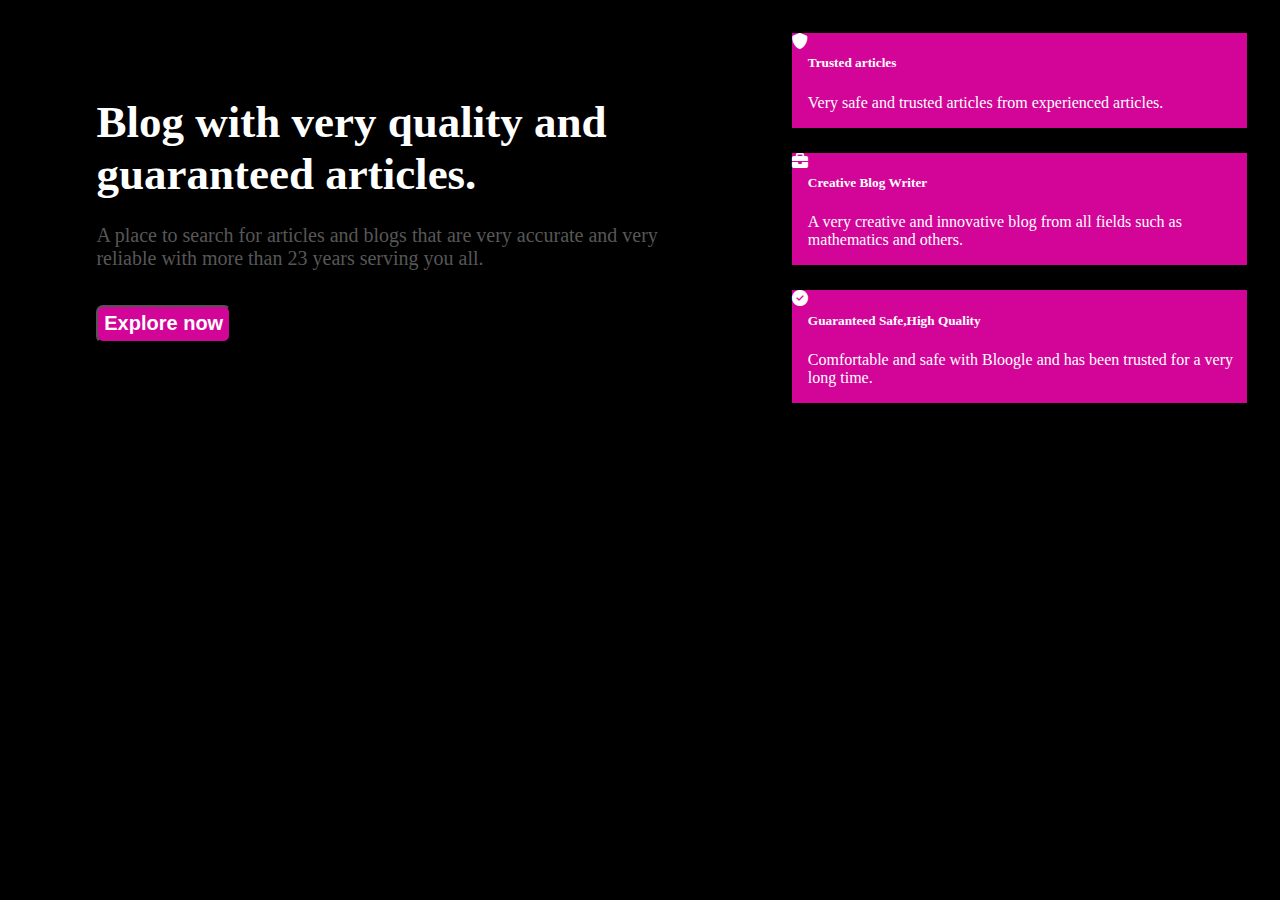
<file: index.html>
<!DOCTYPE html>
<html lang="en">
    <head>
        <meta charset="UTF-8">
        <meta http-equiv="X-UA-Compatible" content="IE-EDGE">
        <meta name="viewport" content="width=device-width,initial-scales=1.0">
        <link rel="stylesheet" href="https://cdnjs.cloudflare.com/ajax/libs/font-awesome/6.4.0/css/all.min.css">
        
        <link rel="preconnect" href="https://fonts.googleapis.com">
        <link rel="preconnect" href="https://fonts.gstatic.com" crossorigin>
        <link href="https://fonts.googleapis.com/css2?family=Poppins&display=swap" rel="stylesheet">
     

    
     
        <link rel="stylesheet" href="style2.css">
        <title>landing page</title>
    </head>
    <body>
        <div class="container">
            <div class="content">
                <div class="heading1">
                    Blog with very quality and guaranteed articles.
                </div>
                <div class="heading2">
                    A place to search for articles and blogs that are very accurate and very reliable with more than 23 years serving you all.</div>
                    <button class="content_button">
                        Explore now</button>
            </div>
            <div class="cards">
                <div class="card w-75">
                    <div class="icon"><i class="fa fa-shield"></i></div>
                    <div class="card-body">
                        <h5 class="card-title">
                            Trusted articles</h5>
                            <p class="card-text">Very safe and trusted articles from experienced articles.</p>
                    </div>

                </div>
                <div class="cards">
                    <div class="card w-75">
                        <div class="icon"><i class="fa fa-briefcase"></i></div>
                        <div class="card-body">
                            <h5 class="card-title">
                                Creative Blog Writer</h5>
                                <p class="card-text">A very creative and innovative blog from all fields such as 
                                    mathematics and others.
                                </p>
                        </div>
    
                    </div>
                    <div class="cards">
                        <div class="card w-75">
                            <div class="icon"><i class="fa fa-check-circle"></i></div>
                            <div class="card-body">
                                <h5 class="card-title">
                                    Guaranteed Safe,High Quality</h5>
                                    <p class="card-text">Comfortable and safe with Bloogle and has been trusted for a very long time.</p>
                            </div>
        
                        </div>
                    </div>
                </div>
            </body>
</html>
</file>
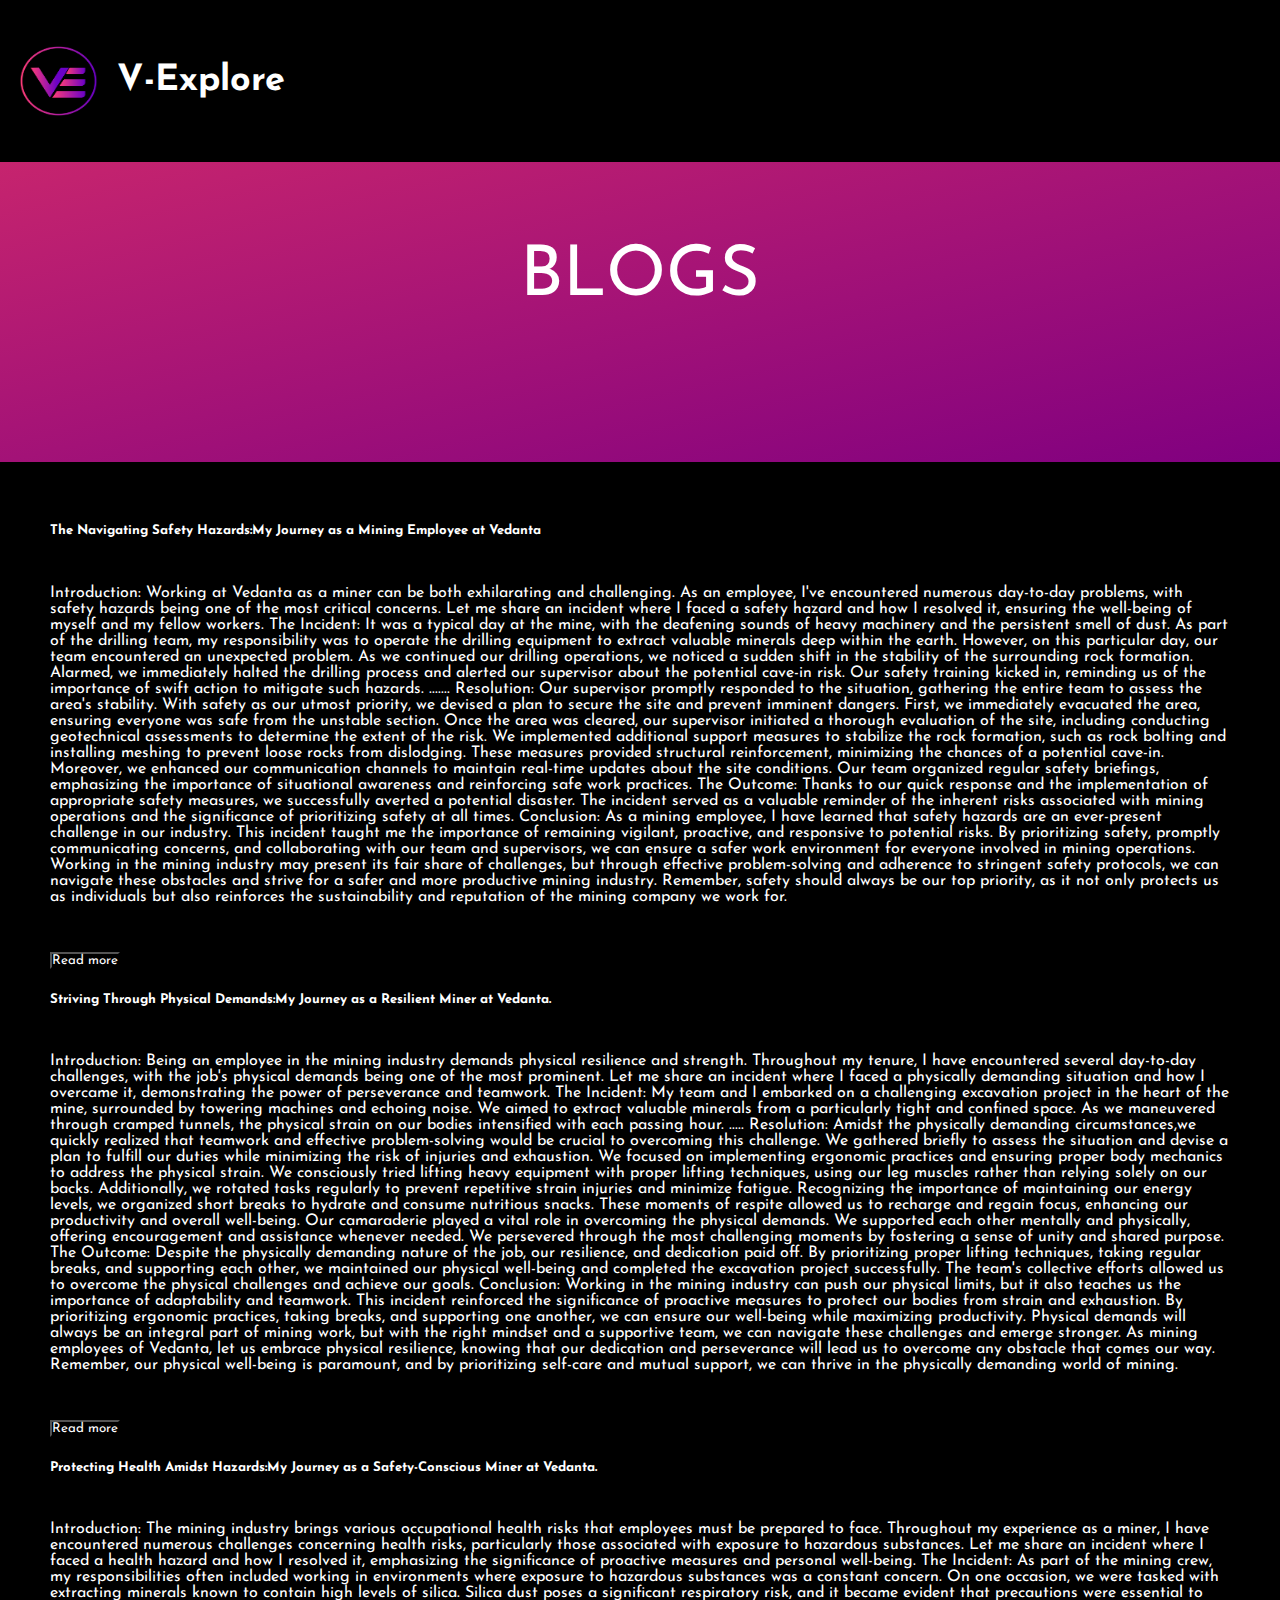
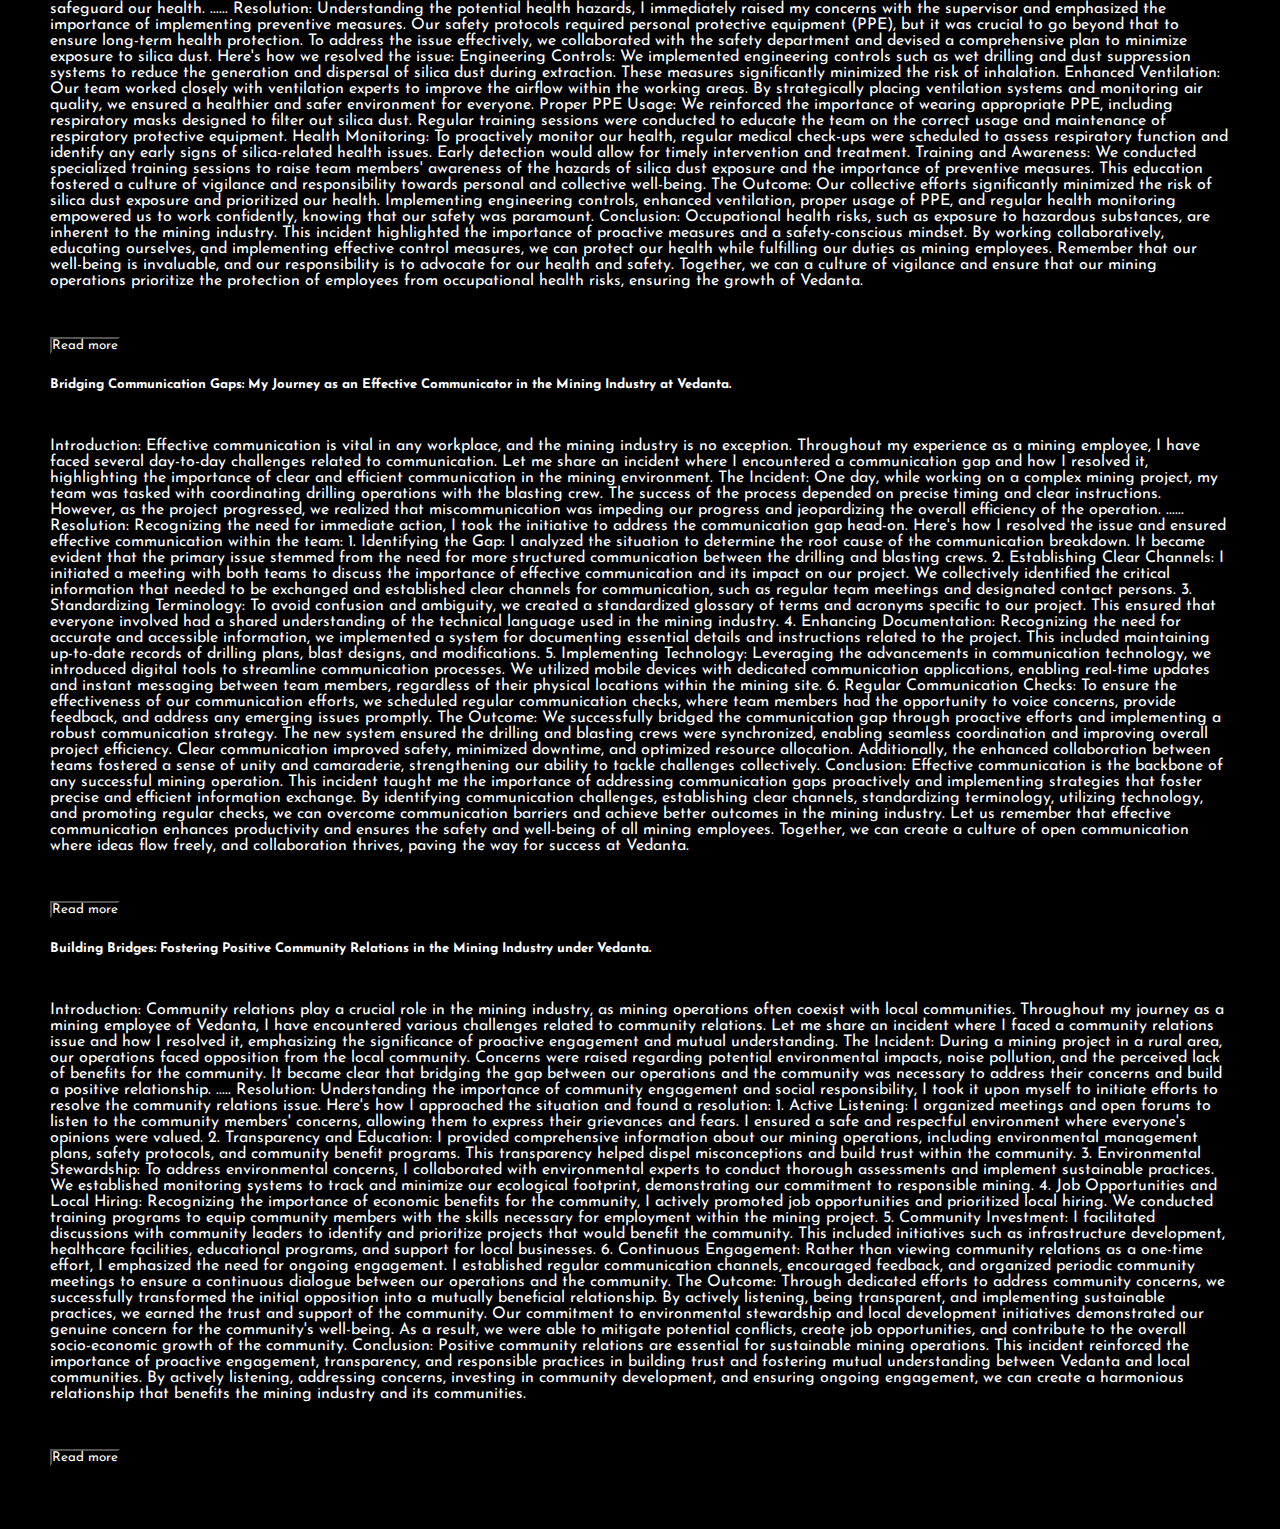
<file: blog.html>
<!DOCTYPE html>
  <html lang="en">
    <head>
        <meta charset="UTF-8">
        <meta name="viewport" content="width=device-width,initial-scale=1.0">
        <meta http-equiv="X-UA-Compatible">
        <link rel="preconnect" href="https://fonts.googleapis.com">
<link rel="preconnect" href="https://fonts.gstatic.com" crossorigin>
<link href="https://fonts.googleapis.com/css2?family=Josefin+Sans:ital,wght@0,100;0,200;1,100;1,200;1,300&display=swap" rel="stylesheet">
<link href="https://cdn.jsdelivr.net/npm/bootstrap@5.0.2/dist/css/bootstrap.min.css" rel="stylesheet" 
         integrity="sha384-EVSTQN3/azprG1Anm3QDgpJLIm9Nao0Yz1ztcQTwFspd3yD65VohhpuuCOmLASjC" crossorigin="anonymous"> 
     <script src="https://cdn.jsdelivr.net/npm/bootstrap@5.0.2/dist/js/bootstrap.bundle.min.js" 
         integrity="sha384-MrcW6ZMFYlzcLA8Nl+NtUVF0sA7MsXsP1UyJoMp4YLEuNSfAP+JcXn/tWtIaxVXM" 
         crossorigin="anonymous"></script>
        <link rel="stylesheet" href="blog.css">
<title>Blog</title>
    </head>
    <style>
      #more {display: none;}
    </style>
    <body>
        <div class="header">
            <div class="headerfirsthalf">
              <div class="logo">
                <img src="logo.png" id="logo">
              </div>
              <div class="companyname">
                V-Explore
              </div>
            </div>
            
        </div>
        <div class="upperbody">
          <span id="upperbodyheading"  >BLOGS</span>     </div>
          <div class="cards">
            <div class="row">
              <div class="col-sm-6">
                <div class="card">
                  <div class="card-body">
                    <h5 class="card-title">The Navigating Safety Hazards:My Journey as a Mining Employee at Vedanta</h5>
                    <p class="card-text">Introduction: Working at Vedanta as a miner can be both exhilarating and challenging. As an employee, I've encountered numerous day-to-day problems, with safety hazards being one of the most critical concerns. Let me share an incident where I faced a safety hazard and how I resolved it, ensuring the well-being of myself and my fellow workers.

                      The Incident: It was a typical day at the mine, with the deafening sounds of heavy machinery and the persistent smell of dust. As part of the drilling team, my responsibility was to operate the drilling equipment to extract valuable minerals deep within the earth. However, on this particular day, our team encountered an unexpected problem.

                      
                      As we continued our drilling operations, we noticed a sudden shift in the stability of the surrounding rock formation. Alarmed, we immediately halted the drilling process and alerted our supervisor about the potential cave-in risk. Our safety training kicked in, reminding us of the importance of swift action to mitigate such hazards.
                      <span id="dots1">.......</span><span id="more1">
                      
                      Resolution: Our supervisor promptly responded to the situation, gathering the entire team to assess the area's stability. With safety as our utmost priority, we devised a plan to secure the site and prevent imminent dangers.
                      
                      First, we immediately evacuated the area, ensuring everyone was safe from the unstable section. Once the area was cleared, our supervisor initiated a thorough evaluation of the site, including conducting geotechnical assessments to determine the extent of the risk.
                      
                      We implemented additional support measures to stabilize the rock formation, such as rock bolting and installing meshing to prevent loose rocks from dislodging. These measures provided structural reinforcement, minimizing the chances of a potential cave-in.
                      
                      Moreover, we enhanced our communication channels to maintain real-time updates about the site conditions. Our team organized regular safety briefings, emphasizing the importance of situational awareness and reinforcing safe work practices.
                      
                      The Outcome: Thanks to our quick response and the implementation of appropriate safety measures, we successfully averted a potential disaster. The incident served as a valuable reminder of the inherent risks associated with mining operations and the significance of prioritizing safety at all times.
                      
                      Conclusion: As a mining employee, I have learned that safety hazards are an ever-present challenge in our industry. This incident taught me the importance of remaining vigilant, proactive, and responsive to potential risks. By prioritizing safety, promptly communicating concerns, and collaborating with our team and supervisors, we can ensure a safer work environment for everyone involved in mining operations.
                      
                      Working in the mining industry may present its fair share of challenges, but through effective problem-solving and adherence to stringent safety protocols, we can navigate these obstacles and strive for a safer and more productive mining industry.
                      Remember, safety should always be our top priority, as it not only protects us as individuals but also reinforces the sustainability and reputation of the mining company we work for.</span></p>
<button onclick="myFunction1()" id="myBtn1">Read more</button>
                  </div>
                </div>

              </div>
              <div class="col-sm-6">
                <div class="card">
                  <div class="card-body">
                    <h5 class="card-title">Striving Through Physical Demands:My Journey as a Resilient Miner at Vedanta.</h5>
                    <p class="card-text">Introduction: Being an employee in the mining industry demands physical resilience and strength. Throughout my tenure, I have encountered several day-to-day challenges, with the job's physical demands being one of the most prominent. Let me share an incident where I faced a physically demanding situation and how I overcame it, demonstrating the power of perseverance and teamwork.

                      The Incident: My team and I embarked on a challenging excavation project in the heart of the mine, surrounded by towering machines and echoing noise. We aimed to extract valuable minerals from a particularly tight and confined space. As we maneuvered through cramped tunnels, the physical strain on our bodies intensified with each passing hour.
                      <span id="dots2">.....</span><span id="more2">
                       


  
                      
                      Resolution: Amidst the physically demanding circumstances,we quickly realized that teamwork and effective problem-solving would be crucial to overcoming this challenge. We gathered briefly to assess the situation and devise a plan to fulfill our duties while minimizing the risk of injuries and exhaustion.
                      
                      We focused on implementing ergonomic practices and ensuring proper body mechanics to address the physical strain. We consciously tried lifting heavy equipment with proper lifting techniques, using our leg muscles rather than relying solely on our backs. Additionally, we rotated tasks regularly to prevent repetitive strain injuries and minimize fatigue.
                      
                      Recognizing the importance of maintaining our energy levels, we organized short breaks to hydrate and consume nutritious snacks. These moments of respite allowed us to recharge and regain focus, enhancing our productivity and overall well-being.
                      
                      Our camaraderie played a vital role in overcoming the physical demands. We supported each other mentally and physically, offering encouragement and assistance whenever needed. We persevered through the most challenging moments by fostering a sense of unity and shared purpose.
                      
                      The Outcome: Despite the physically demanding nature of the job, our resilience, and dedication paid off. By prioritizing proper lifting techniques, taking regular breaks, and supporting each other, we maintained our physical well-being and completed the excavation project successfully. The team's collective efforts allowed us to overcome the physical challenges and achieve our goals.
                      
                      Conclusion: Working in the mining industry can push our physical limits, but it also teaches us the importance of adaptability and teamwork. This incident reinforced the significance of proactive measures to protect our bodies from strain and exhaustion. By prioritizing ergonomic practices, taking breaks, and supporting one another, we can ensure our well-being while maximizing productivity.
                      
                      Physical demands will always be an integral part of mining work, but with the right mindset and a supportive team, we can navigate these challenges and emerge stronger. As mining employees of Vedanta, let us embrace physical resilience, knowing that our dedication and perseverance will lead us to overcome any obstacle that comes our way.
                      Remember, our physical well-being is paramount, and by prioritizing self-care and mutual support, we can thrive in the physically demanding world of mining.</span></p>
                      <button onclick="myFunction2()" id="myBtn2">Read more</button>
                 </div>
                </div>
              </div>
              <div class="col-sm-6">
                <div class="card">
                  <div class="card-body">
                    <h5 class="card-title">Protecting Health Amidst Hazards:My Journey as a Safety-Conscious Miner at Vedanta.</h5>
                    <p class="card-text">Introduction: The mining industry brings various occupational health risks that employees must be prepared to face. Throughout my experience as a miner, I have encountered numerous challenges concerning health risks, particularly those associated with exposure to hazardous substances. Let me share an incident where I faced a health hazard and how I resolved it, emphasizing the significance of proactive measures and personal well-being.

                      The Incident: As part of the mining crew, my responsibilities often included working in environments where exposure to hazardous substances was a constant concern. On one occasion, we were tasked with extracting minerals known to contain high levels of silica. Silica dust poses a significant respiratory risk, and it became evident that precautions were essential to safeguard our health.
<span id="dots3">......</span><span id="more3">
                      
                      Resolution: Understanding the potential health hazards, I immediately raised my concerns with the supervisor and emphasized the importance of implementing preventive measures. Our safety protocols required personal protective equipment (PPE), but it was crucial to go beyond that to ensure long-term health protection.
                      
                      To address the issue effectively, we collaborated with the safety department and devised a comprehensive plan to minimize exposure to silica dust. Here's how we resolved the issue:
                      Engineering Controls: We implemented engineering controls such as wet drilling and dust suppression systems to reduce the generation and dispersal of silica dust during extraction. These measures significantly minimized the risk of inhalation.
                      Enhanced Ventilation: Our team worked closely with ventilation experts to improve the airflow within the working areas. By strategically placing ventilation systems and monitoring air quality, we ensured a healthier and safer environment for everyone.
                      Proper PPE Usage: We reinforced the importance of wearing appropriate PPE, including respiratory masks designed to filter out silica dust. Regular training sessions were conducted to educate the team on the correct usage and maintenance of respiratory protective equipment.
                      Health Monitoring: To proactively monitor our health, regular medical check-ups were scheduled to assess respiratory function and identify any early signs of silica-related health issues. Early detection would allow for timely intervention and treatment.
                      Training and Awareness: We conducted specialized training sessions to raise team members' awareness of the hazards of silica dust exposure and the importance of preventive measures. This education fostered a culture of vigilance and responsibility towards personal and collective well-being.
                      
                      The Outcome: Our collective efforts significantly minimized the risk of silica dust exposure and prioritized our health. Implementing engineering controls, enhanced ventilation, proper usage of PPE, and regular health monitoring empowered us to work confidently, knowing that our safety was paramount.
                      
                      Conclusion: Occupational health risks, such as exposure to hazardous substances, are inherent to the mining industry. This incident highlighted the importance of proactive measures and a safety-conscious mindset. By working collaboratively, educating ourselves, and implementing effective control measures, we can protect our health while fulfilling our duties as mining employees.
                      
                      Remember that our well-being is invaluable, and our responsibility is to advocate for our health and safety. Together, we can  a culture of vigilance and ensure that our mining operations prioritize the protection of employees from occupational health risks, ensuring the growth of Vedanta.</span></p>
                      <button onclick="myFunction3()" id="myBtn3">Read more</button>
                  </div>
                </div>
              </div>
              <div class="col-sm-6">
                <div class="card">
                  <div class="card-body">
                    <h5 class="card-title">Bridging Communication Gaps: My Journey as an Effective Communicator in the Mining Industry at Vedanta.</h5>
                    <p class="card-text">Introduction: Effective communication is vital in any workplace, and the mining industry is no exception. Throughout my experience as a mining employee, I have faced several day-to-day challenges related to communication. Let me share an incident where I encountered a communication gap and how I resolved it, highlighting the importance of clear and efficient communication in the mining environment.

                      The Incident: One day, while working on a complex mining project, my team was tasked with coordinating drilling operations with the blasting crew. The success of the process depended on precise timing and clear instructions. However, as the project progressed, we realized that miscommunication was impeding our progress and jeopardizing the overall efficiency of the operation.
                      <span id="dots4">......</span><span id="more4">
                      
                      Resolution: Recognizing the need for immediate action, I took the initiative to address the communication gap head-on. Here's how I resolved the issue and ensured effective communication within the team:
                      
                      1. Identifying the Gap: I analyzed the situation to determine the root cause of the communication breakdown. It became evident that the primary issue stemmed from the need for more structured communication between the drilling and blasting crews.
                      2. Establishing Clear Channels: I initiated a meeting with both teams to discuss the importance of effective communication and its impact on our project. We collectively identified the critical information that needed to be exchanged and established clear channels for communication, such as regular team meetings and designated contact persons.
                      3. Standardizing Terminology: To avoid confusion and ambiguity, we created a standardized glossary of terms and acronyms specific to our project. This ensured that everyone involved had a shared understanding of the technical language used in the mining industry.
                      4. Enhancing Documentation: Recognizing the need for accurate and accessible information, we implemented a system for documenting essential details and instructions related to the project. This included maintaining up-to-date records of drilling plans, blast designs, and modifications.
                      5. Implementing Technology: Leveraging the advancements in communication technology, we introduced digital tools to streamline communication processes. We utilized mobile devices with dedicated communication applications, enabling real-time updates and instant messaging between team members, regardless of their physical locations within the mining site.
                      6. Regular Communication Checks: To ensure the effectiveness of our communication efforts, we scheduled regular communication checks, where team members had the opportunity to voice concerns, provide feedback, and address any emerging issues promptly.
                      
                      The Outcome: We successfully bridged the communication gap through proactive efforts and implementing a robust communication strategy. The new system ensured the drilling and blasting crews were synchronized, enabling seamless coordination and improving overall project efficiency.
                      Clear communication improved safety, minimized downtime, and optimized resource allocation. Additionally, the enhanced collaboration between teams fostered a sense of unity and camaraderie, strengthening our ability to tackle challenges collectively.
                      
                      Conclusion: Effective communication is the backbone of any successful mining operation. This incident taught me the importance of addressing communication gaps proactively and implementing strategies that foster precise and efficient information exchange.
                      
                      By identifying communication challenges, establishing clear channels, standardizing terminology, utilizing technology, and promoting regular checks, we can overcome communication barriers and achieve better outcomes in the mining industry.
                      
                      Let us remember that effective communication enhances productivity and ensures the safety and well-being of all mining employees. Together, we can create a culture of open communication where ideas flow freely, and collaboration thrives, paving the way for success at Vedanta.</span></p>
                      <button onclick="myFunction4()" id="myBtn4">Read more</button>
                  </div>
                </div>
              </div>
              <div class="col-sm-6">
                <div class="card">
                <div class="card-body">
                  <h5 class="card-title"> Building Bridges: Fostering Positive Community Relations in the Mining Industry under Vedanta.</h5>
                  <p class="card-text">Introduction: Community relations play a crucial role in the mining industry, as mining operations often coexist with local communities. Throughout my journey as a mining employee of Vedanta, I have encountered various challenges related to community relations. Let me share an incident where I faced a community relations issue and how I resolved it, emphasizing the significance of proactive engagement and mutual understanding.

                  The Incident: During a mining project in a rural area, our operations faced opposition from the local community. Concerns were raised regarding potential environmental impacts, noise pollution, and the perceived lack of benefits for the community. It became clear that bridging the gap between our operations and the community was necessary to address their concerns and build a positive relationship.
                  <span id="dots5">.....</span><span id="more5">
                  
                  Resolution: Understanding the importance of community engagement and social responsibility, I took it upon myself to initiate efforts to resolve the community relations issue. Here's how I approached the situation and found a resolution:
                  
                  1. Active Listening: I organized meetings and open forums to listen to the community members' concerns, allowing them to express their grievances and fears. I ensured a safe and respectful environment where everyone's opinions were valued.
                  2. Transparency and Education: I provided comprehensive information about our mining operations, including environmental management plans, safety protocols, and community benefit programs. This transparency helped dispel misconceptions and build trust within the community.
                  3. Environmental Stewardship: To address environmental concerns, I collaborated with environmental experts to conduct thorough assessments and implement sustainable practices. We established monitoring systems to track and minimize our ecological footprint, demonstrating our commitment to responsible mining.
                  4. Job Opportunities and Local Hiring: Recognizing the importance of economic benefits for the community, I actively promoted job opportunities and prioritized local hiring. We conducted training programs to equip community members with the skills necessary for employment within the mining project.
                  5. Community Investment: I facilitated discussions with community leaders to identify and prioritize projects that would benefit the community. This included initiatives such as infrastructure development, healthcare facilities, educational programs, and support for local businesses.
                  6. Continuous Engagement: Rather than viewing community relations as a one-time effort, I emphasized the need for ongoing engagement. I established regular communication channels, encouraged feedback, and organized periodic community meetings to ensure a continuous dialogue between our operations and the community.
                  
                  The Outcome: Through dedicated efforts to address community concerns, we successfully transformed the initial opposition into a mutually beneficial relationship. By actively listening, being transparent, and implementing sustainable practices, we earned the trust and support of the community.
                  Our commitment to environmental stewardship and local development initiatives demonstrated our genuine concern for the community's well-being. As a result, we were able to mitigate potential conflicts, create job opportunities, and contribute to the overall socio-economic growth of the community.
                  
                  Conclusion: Positive community relations are essential for sustainable mining operations. This incident reinforced the importance of proactive engagement, transparency, and responsible practices in building trust and fostering mutual understanding between Vedanta and local communities.
                  
                  By actively listening, addressing concerns, investing in community development, and ensuring ongoing engagement, we can create a harmonious relationship that benefits the mining industry and its communities.</span></p>
                  <button onclick="myFunction5()" id="myBtn5">Read more</button>
                </div>
                </div>
              </div>
            </div>
          </div>
          <script src="blog.js" defer></script>
    </body>

  </html>
</file>
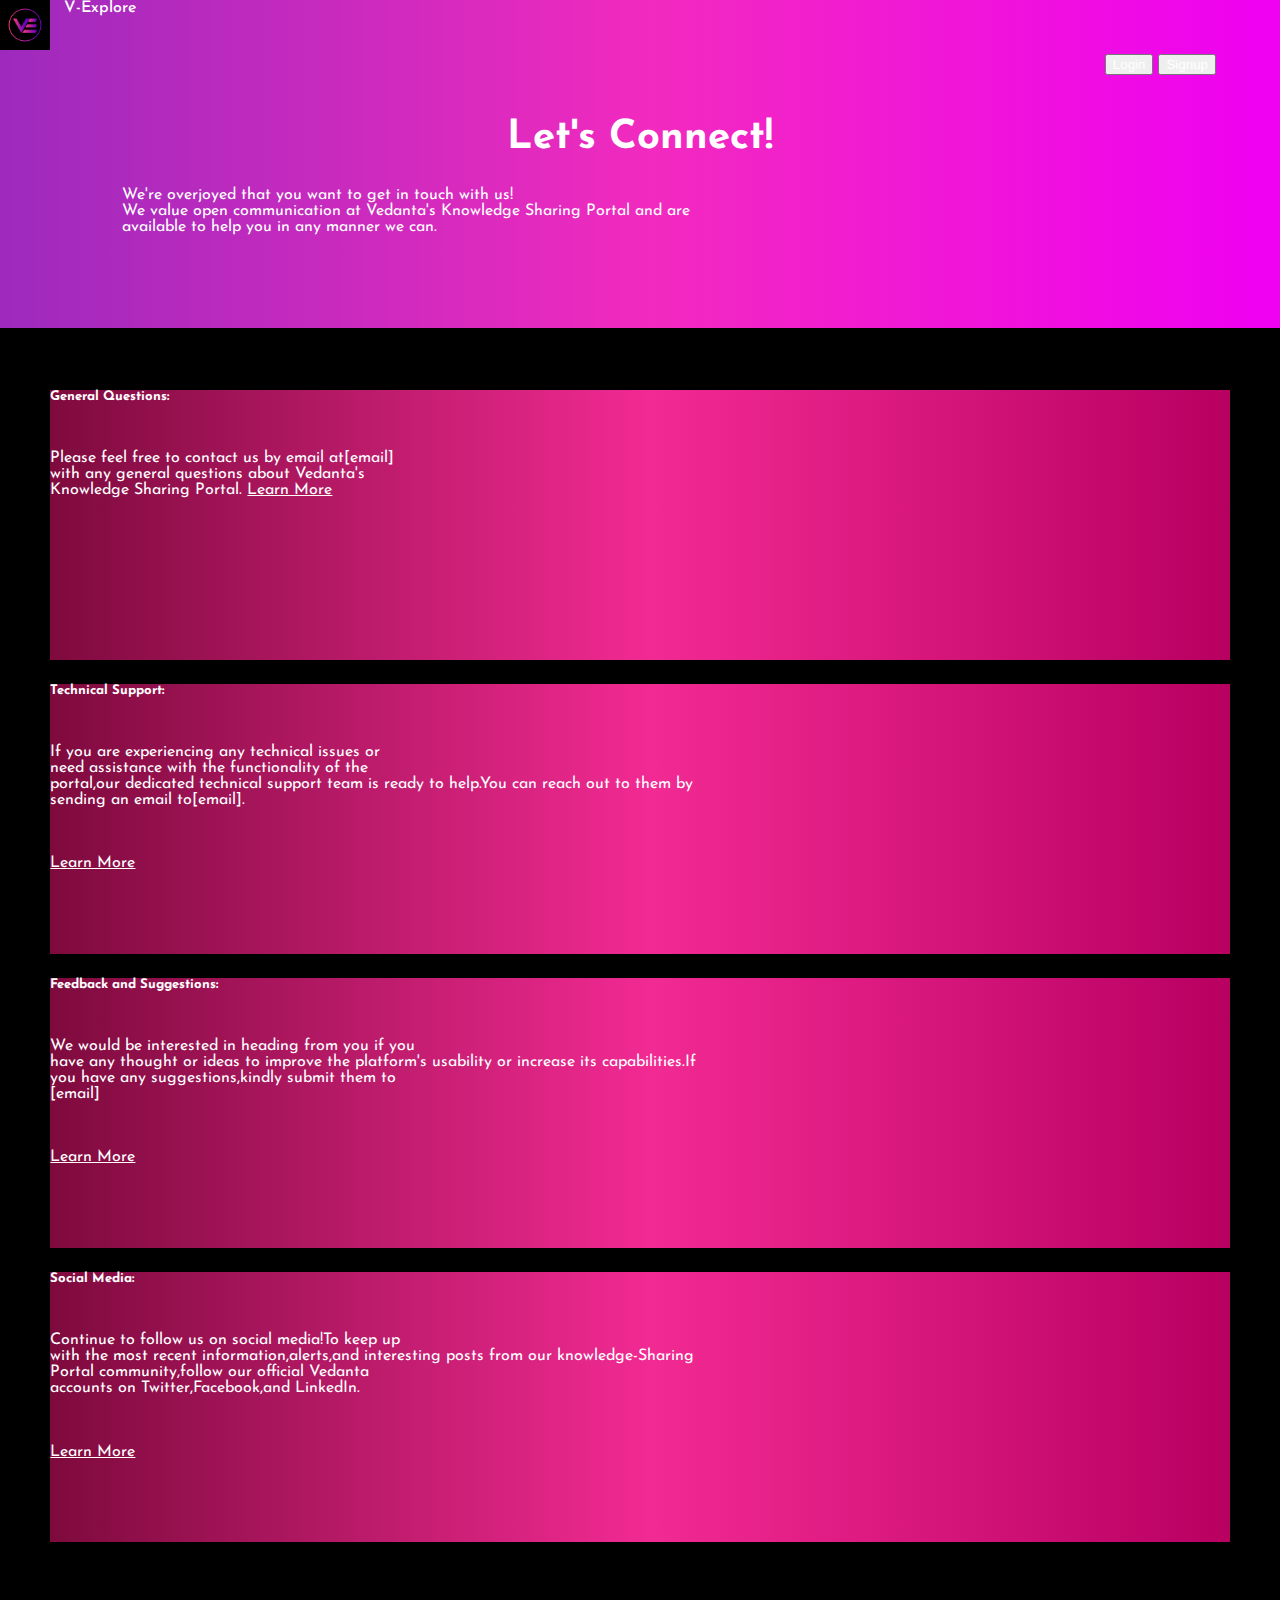
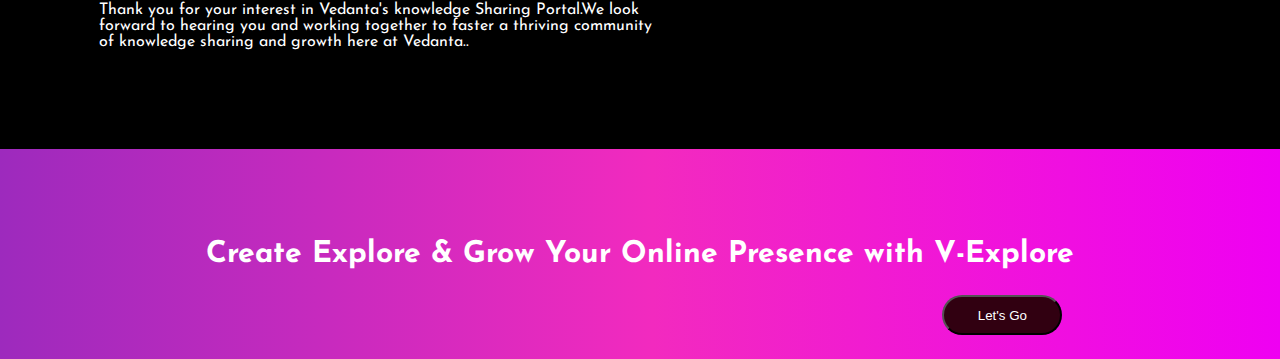
<file: contactus.html>
<!DOCTYPE html>
<html lang="en">

<head>
    <meta charset="UTF-8">
    <meta name="viewport" content="width=device-width, initial-scale=1.0">
    <title>Contactus</title>
    <link href="https://cdn.jsdelivr.net/npm/bootstrap@5.0.2/dist/css/bootstrap.min.css" rel="stylesheet"
        integrity="sha384-EVSTQN3/azprG1Anm3QDgpJLIm9Nao0Yz1ztcQTwFspd3yD65VohhpuuCOmLASjC" crossorigin="anonymous">
    <script src="https://cdn.jsdelivr.net/npm/bootstrap@5.0.2/dist/js/bootstrap.bundle.min.js"
        integrity="sha384-MrcW6ZMFYlzcLA8Nl+NtUVF0sA7MsXsP1UyJoMp4YLEuNSfAP+JcXn/tWtIaxVXM"
        crossorigin="anonymous"></script>
        <link rel="preconnect" href="https://fonts.googleapis.com">
<link rel="preconnect" href="https://fonts.gstatic.com" crossorigin>
<link href="https://fonts.googleapis.com/css2?family=Josefin+Sans:ital,wght@0,100;0,200;1,100;1,200;1,300&display=swap" rel="stylesheet">
    <link rel="stylesheet" href="contactus.css">
</head>

<body>

    <!-- NAVBAR SECTION -->

    <nav class="navbar  justify-content-between">
        <img class="logo" src="logo.png" alt="">
        <a class="navbar-brand">V-Explore</a>
        <form class="form-inline">
            <button class="btn btn-outline-success my-2 my-sm-0" type="submit">Login</button>
            <button class="btn btn-outline-success my-2 my-sm-0" type="submit">Signup</button>
        </form>
    </nav>

    <!-- HEADER HTML -->

    <div class="header">
        <div class="header_heading">
            <center>Let's Connect!</center>
        </div>
        <div class="header_body">
            We're overjoyed that you want to get in touch with us!<br>
            We value open communication at Vedanta's Knowledge Sharing Portal and are<br>
        available to help you in any manner we can.</div>
        </div>
    </div>

    <!-- CARDS SECTION -->

    <div class="cards">
        <div class="row">
            <div class="col-sm-6">
                <div class="card">
                    <div class="card-body">
                        <h5 class="card-title">General Questions:</h5>
                        <p class="card-text">Please feel free to contact us by email at[email]<br>
                            with any general questions about Vedanta's<br> Knowledge Sharing Portal. </p</p>
                        <a href="#" class="btn">Learn More</a>
                    </div>
                </div>
            </div>
            <div class="col-sm-6">
                <div class="card">
                    <div class="card-body">
                        <h5 class="card-title">Technical Support:</h5>
                        <p class="card-text">If you are experiencing any technical issues or<br>
                            need assistance with the functionality of the<br> portal,our dedicated technical support team is ready to help.You can reach out to them by <br>
                        sending an email to[email].</p></p>
                        <a href="#" class="btn">Learn More</a>
                    </div>
                </div>
            </div>
            <div class="col-sm-6">
                <div class="card">
                    <div class="card-body">
                        <h5 class="card-title">Feedback and Suggestions:</h5>
                        <p class="card-text">We would be interested in heading from you if you<br>
                            have any thought or ideas to improve the platform's usability or increase its capabilities.If <br>you have any suggestions,kindly submit
                        them to <br>[email]</p>
                        <a href="#" class="btn">Learn More</a>
                    </div>
                </div>
            </div>
            <div class="col-sm-6">
                <div class="card">
                    <div class="card-body">
                        <h5 class="card-title">Social Media:</h5>
                        <p class="card-text">Continue to follow us on social media!To keep up<br>with the most recent information,alerts,and interesting posts
                            from our knowledge-Sharing<br>Portal community,follow our official Vedanta<br>accounts on Twitter,Facebook,and LinkedIn.</p>
                            <a href="#" class="btn">Learn More</a>
                        
                        
                    </div>
                </div>
            </div>
        </div>

        <div class="cards_greetings">
            
            Thank you for your interest in Vedanta's knowledge Sharing Portal.We look<br>
            forward to hearing you and working together to faster a thriving community<br>of knowledge sharing and growth here at Vedanta..
            
        </div>
    </div>


    <!-- ABOUT SECTION -->

    <div class="about">
        <div class="about_heading"><center>Create Explore & Grow Your Online Presence with V-Explore</center></div>
        <button class="about_button">Let's Go</button>
    </div>



</body>

</html>
</file>
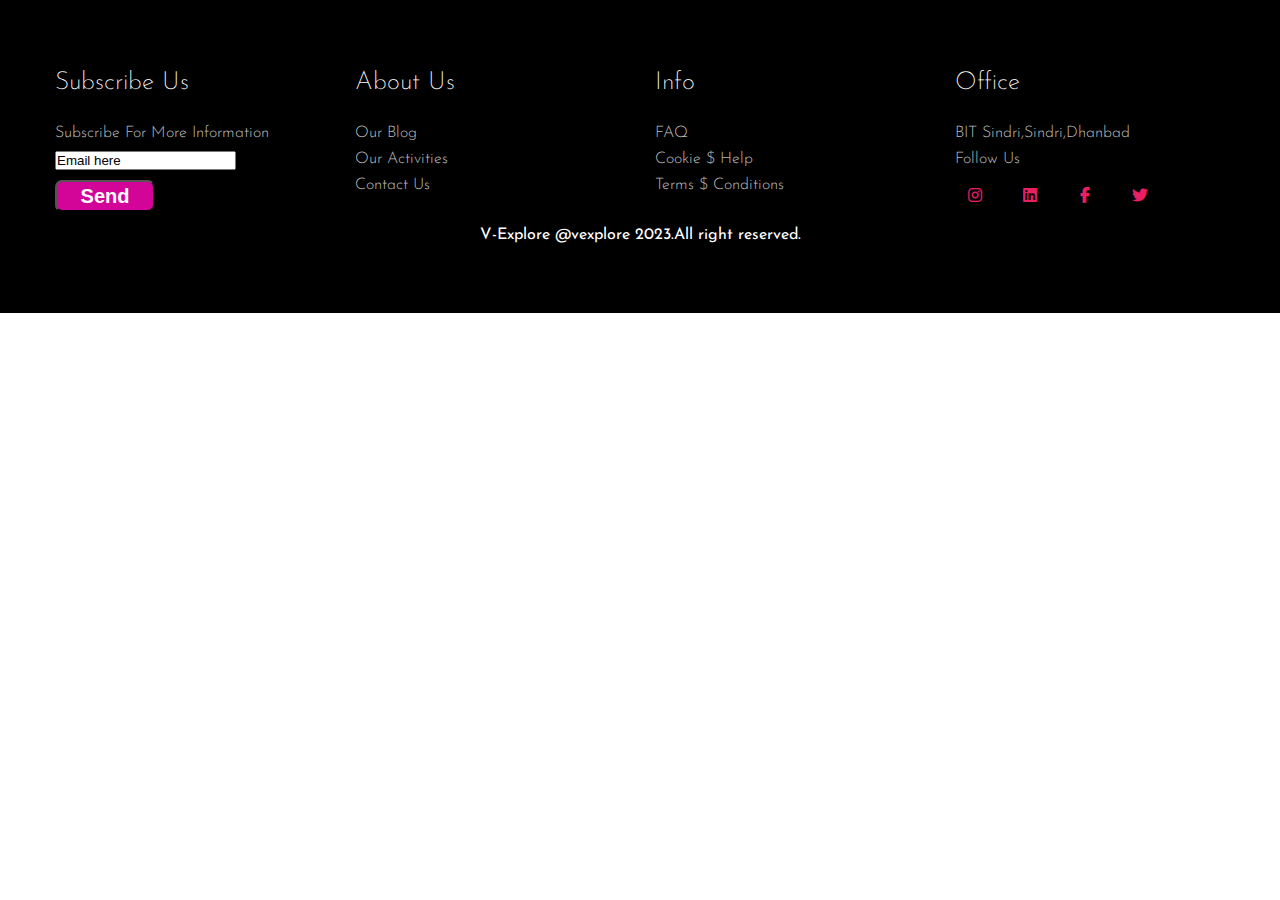
<file: footer.html>
<!DOCTYPE html>
<html lang="en">
    <head>
        <title>footer</title>
        <meta charset="utf-8">
        <meta name="viewport" content="width=device-width,initial-scale=1.0">
        <link rel="stylesheet" href="footer.css">
        <link rel="stylesheet" href="https://cdnjs.cloudflare.com/ajax/libs/font-awesome/6.4.0/css/all.min.css">
    </head>
    <body>
        <footer class="footer">
            <div class="container">
                <div class="row">
                    
                        
    
                    <div class="footer-col">
                        <h4>Subscribe us</h4>
                        <ul>
                            <li><a href="#">Subscribe for more information</a></li>
                            <li><input type="Email here"  value="Email here"></li>
                            <button class="content_button">Send</button>
                        </ul>
                    </div>
                    <div class="footer-col">
                    <h4>About us</h4>
                    <ul>
                        <li><a href="#">Our Blog</a></li>
                        <li><a href="#">Our activities</a></li>
                        <li><a href="#">Contact us</a></li>
                    </ul>
                </div>
                <div class="footer-col">
                    <h4>Info</h4>
                    <ul>
                        <li><a href="#">FAQ</a></li>
                        <li><a href="#">Cookie $ help</a></li>
                        <li><a href="#">Terms $ conditions</a></li>
                    </ul>
                </div>
                    <div class="footer-col">
                        <h4>Office</h4>
                        <ul>
                            <li><a href="#">BIT Sindri,Sindri,Dhanbad</a></li>
                            <li><a href="#">Follow us</a></li>
                            <div class="social-links">
                                <a href="#"><i class="fab fa-instagram"></i></a>
                                <a href="#"><i class="fab fa-linkedin"></i></a>
                                <a href="#"><i class="fab fa-facebook-f"></i></a>
                                <a href="#"><i class="fab fa-twitter"></i></a>
                            </div>

                        </ul>
                    </div>
                    <div class="container mt-4">
                        <div class="copyright">
                            
                            <p>V-Explore @vexplore 2023.All right reserved.</p>
                        </div>
                    </div>
                    
                    
        </footer>
    </body>
</html>
</file>
<file: style2.css>
body{
    background-color:black;
}
.container{
    display: flex;
    height: 750px;
}
.content{
    margin:5%;
    width:50%;
    padding:2%;
}
.heading1{
    color:#fff;
    font-size: 45px;
    font-weight: 650;
    margin-bottom: 4%;
}
.heading2{
    color: rgb(87,87,87);
    font-size: 20px;
    font-weight: 350;
    margin-bottom: 6%;
}
.content_button{
    padding: 1%;
    border-radius: 7px;
    font-size: 20px;
    font-weight: 600;
    color: #fff;
    background-color: rgb(211,4,152);
}
    .cards{
        font-weight: 300;
    }
    .card{
        display: flex;
        background-color: rgb(211,4,152);
        color: #fff;
        margin: 5%;
    }
</file>
<file: blog.css>
*{
    margin: 0;
    padding: 0;
    box-sizing: border-box;
    background-color: black;
    color: white;
    font-family: 'Josefin Sans', sans-serif;
}
.header{
    width: 100vw;
    height: 18vh;
    display: flex;
    justify-content: space-between;
    align-items: center;
    flex-direction: row;
}
.headerfirsthalf{
    display: flex;
    width: 50vw;
    height: 17vh;
    justify-content: flex-start;
    align-items: center;
    text-align: center;
}
.logo{
    display: flex;
    justify-content: center;
    align-items: center;
    width: fit-content;
    height:fit-content ;

}
#logo{
    height: 105.74px;
    width: 117px;
}
.companyname{
    font-weight: 700;
    font-size: 36px;
}
.upperbody{
    display: flex;
    width: 100vw;
    height: 300px;
    text-align: center;
    justify-content: center;
    align-items: center;
    flex-direction: column;
    color: white;
    background-image:linear-gradient(to right bottom,#C6246E,purple);
}
#upperbodyheading{
    font-weight: 700px;
    font-size: 70px;
    margin-bottom: 70px;
    background: transparent;
}
.cards{
    background-color: black;
    padding: 3%;
}
.card{
    margin: 2% 1%;
background: #77153E; 
background: linear-gradient(to right bottom,#C6246E,purple);
}
.card-text{
    margin: 4% 0%;
}
</file>
<file: contactus.css>
body {
    margin: 0;
    padding: 0;
    background: rgb(157,42,189);
    background: linear-gradient(90deg,rgba(157,42,189,1)0%,rgba(242,42,191,1)51%,rgba(239,0,242,1)100%);
    color: #fff;
    font-family: 'Josefin Sans', sans-serif;
}
navbar{
    background-color: black;
}

.logo{
    height: 50px;
    width: 50px;
}
.navbar-brand{
    position: absolute;
    left: 5%;
    color: #fff;
    font-weight: 500;
}

.form-inline{
    position: absolute;
    right: 5%;
}
.header{
    padding: 5%;
}

.header_heading {
    font-size: 40px;
    font-weight: 700;
}

.header_body {
    margin: 2.5% 5%;
}
.about{
    padding: 7%;
}

.about_heading{
    font-size: 30px;
    font-weight: 700;
}

.about_button{
    position: absolute;
    border-radius: 61px;
    background-color:#310011;
    color: #fff;
    height: 40px;
    width: 120px;
    margin: 2%;
    right: 15%;

}
.cards {
    background-color: black;
    padding: 3%;
}

.card {
    margin: 2% 1%;
    background: rgb(126, 10, 61);
    background: linear-gradient(90deg, rgba(126, 10, 61, 1) 0%, rgba(242, 42, 147, 1) 51%, rgba(184, 0, 97, 1) 100%);
    height: 30vh;
}

.card-text{
    margin: 4% 0%;
}

.btn{
    color: #fff;
}

.cards_greetings {
    margin: 5% 5%;
}
</file>
<file: footer.css>
@import url('https://fonts.googleapis.com/css2?family=Josefin+Sans:ital,wght@0,100;0,200;1,100;1,200;1,300&display=swap');





body{
    line-height: 2.5 px;
    font-family: 'Josefin Sans', sans-serif;
}
*{
    margin: 0;
    padding: 0;
    box-sizing: border-box;
}
.container{
    max-width: 1200px;

    margin: auto;
}
.row{
    display: flex;
    flex-wrap: wrap;

}
ul{
    list-style: none;
}
    
    .footer{
    background-color:#000000;
    padding: 70px 0;

}
.footer-col{
    width: 25%;
    padding: 0 15px;
}
.footer-col h4{
    font-size: 25px;
    color: #ffffff;
    text-transform:capitalize ;
    margin-bottom: 30px;
    font-weight: 500;
    position: relative;
    border-radius: 20px;
    font-weight: 200;


    
    
}
.content_button{
    padding: 1%;
    border-radius: 7px;
    font-size: 20px;
    font-weight: 600;
    color: #ffffff;
    background-color: rgb(211,4,152);
    width:100px;
}
.footer-col h4::before{
    content: '';
    position: relative;
    left: 0;
    bottom: -10px;
    background-color: #e91e63;
height: 2px;
box-sizing: border-box;
width: 50px;

}
.footer-col ul li:not(:last-child){
    margin-bottom: 10px;
}
.footer-col ul li a{
    font-size: 16px;
    text-transform: capitalize;
    color: #ffffff;
    text-decoration: none;
    font-weight: 300;
    color: #bbbbbb;
    display: block;
    transition:all 0.3s ease;

}
.footer-col ul li a:hover{
    color: #ffffff;
    padding-left: 8px;
}
.footer-col .social-links a{
    display: inline-block;
    height: 40px;
    width: 40px;
    
    margin :  0 10px 10px 0;
    text-align: center;
    line-height: 40px;
    border-radius: 50%;
    color: #e91e63;
    transition: all 0.5s ease;


}


.footer-col .social-links a:hover{
    color: #24262b;
    background-color: #ffffff;

}

.copyright{
    color: #ffffff;
    display: flex;
    font-weight:20px ;
align-items: flex-end;
width:100%;
bottom:5%;

}









@media(max-width: 767px){
    .footer-col{
        width: 50%;
        margin-bottom: 30px;

    }


}
@media(max-width: 574px){
    .footer-col{
        width:100%;

    }
}
</file>
